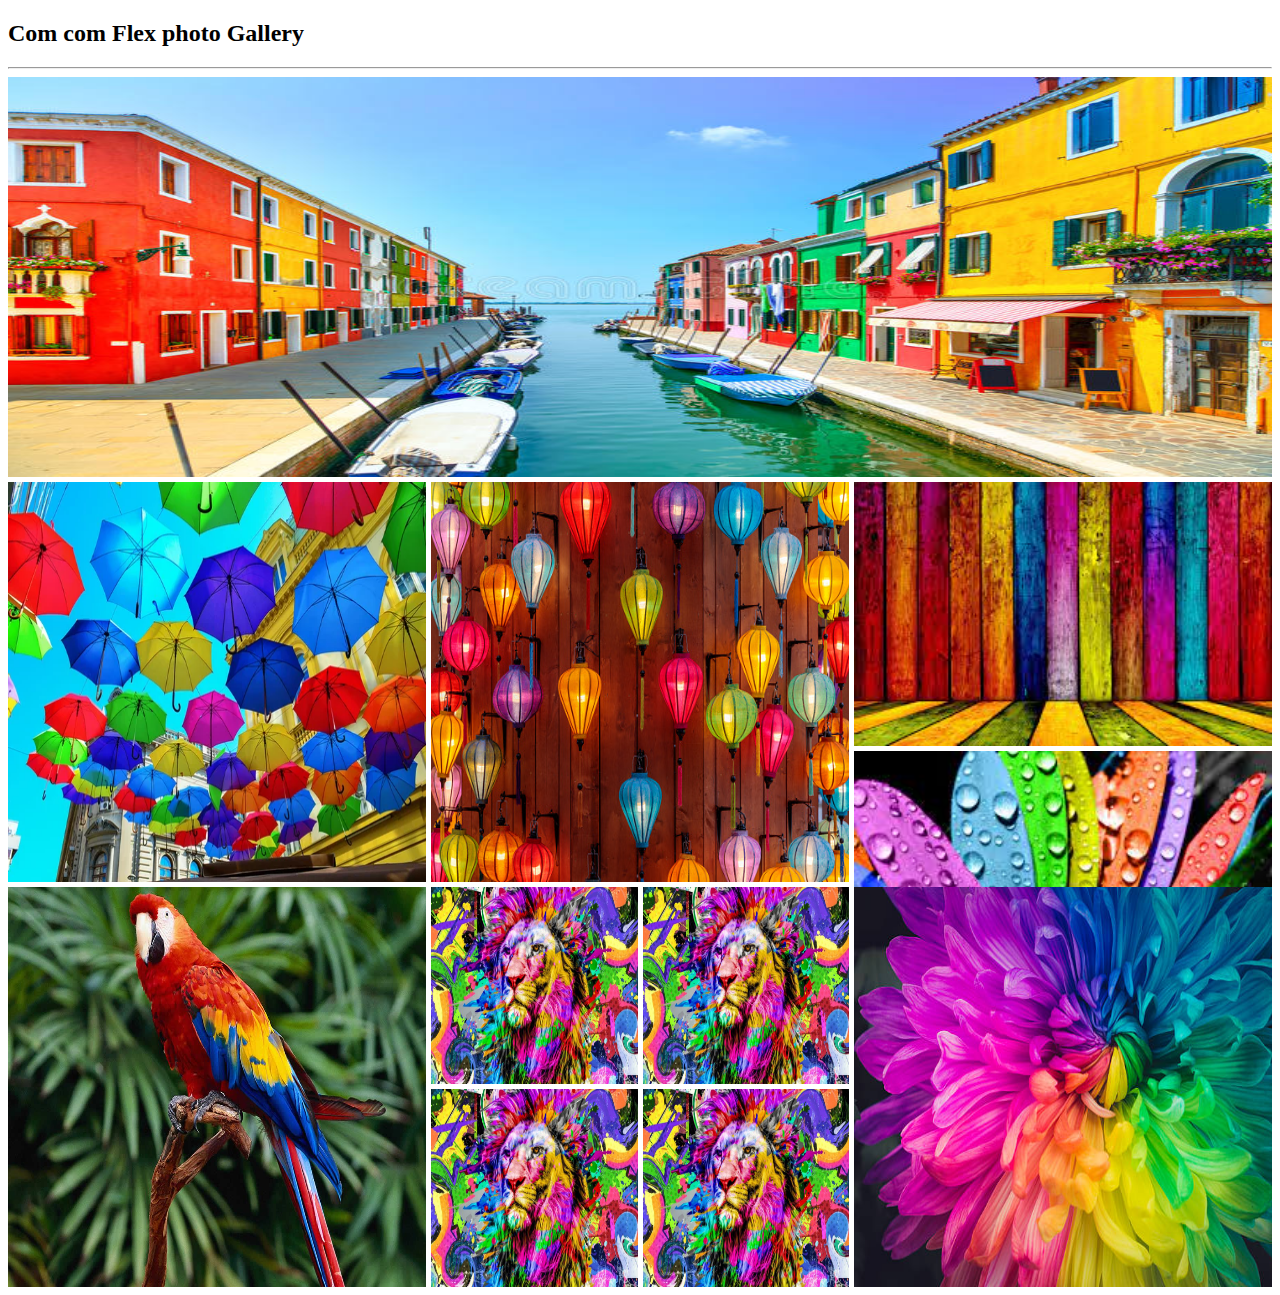
<file: Responsive-example/com flex.html>
<!DOCTYPE html>
<html lang="en">

<head>
    <meta charset="UTF-8">
    <meta http-equiv="X-UA-Compatible" content="IE=edge">
    <meta name="viewport" content="width=device-width, initial-scale=1.0">
    <title>COM COM PLEX FLEX</title>
    <link rel="stylesheet" href="styles/com flex.css">
</head>

<body>
    <header>
        <h2>Com com Flex photo Gallery</h2>
        <hr>
    </header>
    <main>
        <section class="row">
            <img src="images/A.jpg" alt="">

        </section>
        <section class="row second-row">
            <div>
                <img src="images/B.jpg" alt="">
            </div>
            <div>
                <img src="images/C.jpg" alt="">
            </div>
            <div class="second-row-third-container">
                <div>
                    <img src="images/D.jpg" alt="">
                </div>
                <div>
                    <img src="images/E.jpg" alt="">
                </div>

            </div>

        </section>
        <section class="row third-row">
            <div>
                <img src="images/F.jpg" alt="">
            </div>
            <div class="third-row-container">
                <div>
                    <img src="images/G.jpg" alt="">
                </div>
                <div>
                    <img src="images/G.jpg" alt="">
                </div>
                <div>
                    <img src="images/G.jpg" alt="">
                </div>
                <div>
                    <img src="images/G.jpg" alt="">
                </div>
            </div>
            <div>
                <img src="images/I.jpg" alt="">
            </div>

        </section>
    </main>

</body>

</html>
</file>
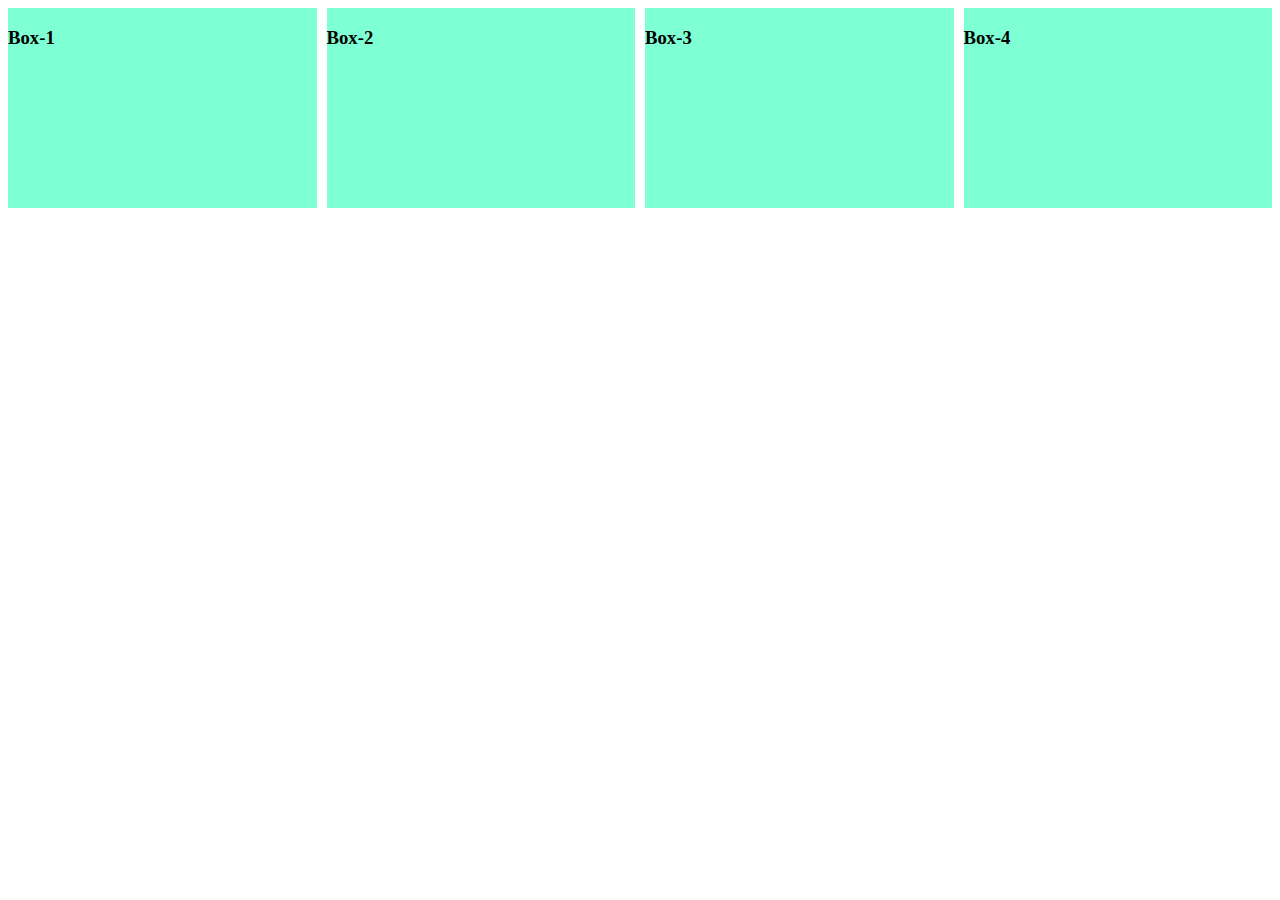
<file: responsive-examples-master/flex.html>
<!DOCTYPE html>
<html lang="en">
<head>
    <meta charset="UTF-8">
    <meta http-equiv="X-UA-Compatible" content="IE=edge">
    <meta name="viewport" content="width=device-width, initial-scale=1.0">
    <title>Simple Responsive Flexbox </title>
    <style>
        .container{
            display: flex;
            gap: 10px;
        }
        .box{
            height: 200px;
            width: 100%;
            background-color: aquamarine;
        }
        @media screen and (max-width: 576px) {
            .container{
                flex-direction: column;
            }
        }

        @media screen and (min-width: 577px) and (max-width: 992px) {
            .box{
                background-color: antiquewhite;
            }   
        }
    </style>
</head>
<body>
    <section class="container">
        <!-- .box*4>h3{Box-$} -->
        <div class="box">
            <h3>Box-1</h3>
        </div>
        <div class="box">
            <h3>Box-2</h3>
        </div>
        <div class="box">
            <h3>Box-3</h3>
        </div>
        <div class="box">
            <h3>Box-4</h3>
        </div>
    </section>
</body>
</html>
</file>
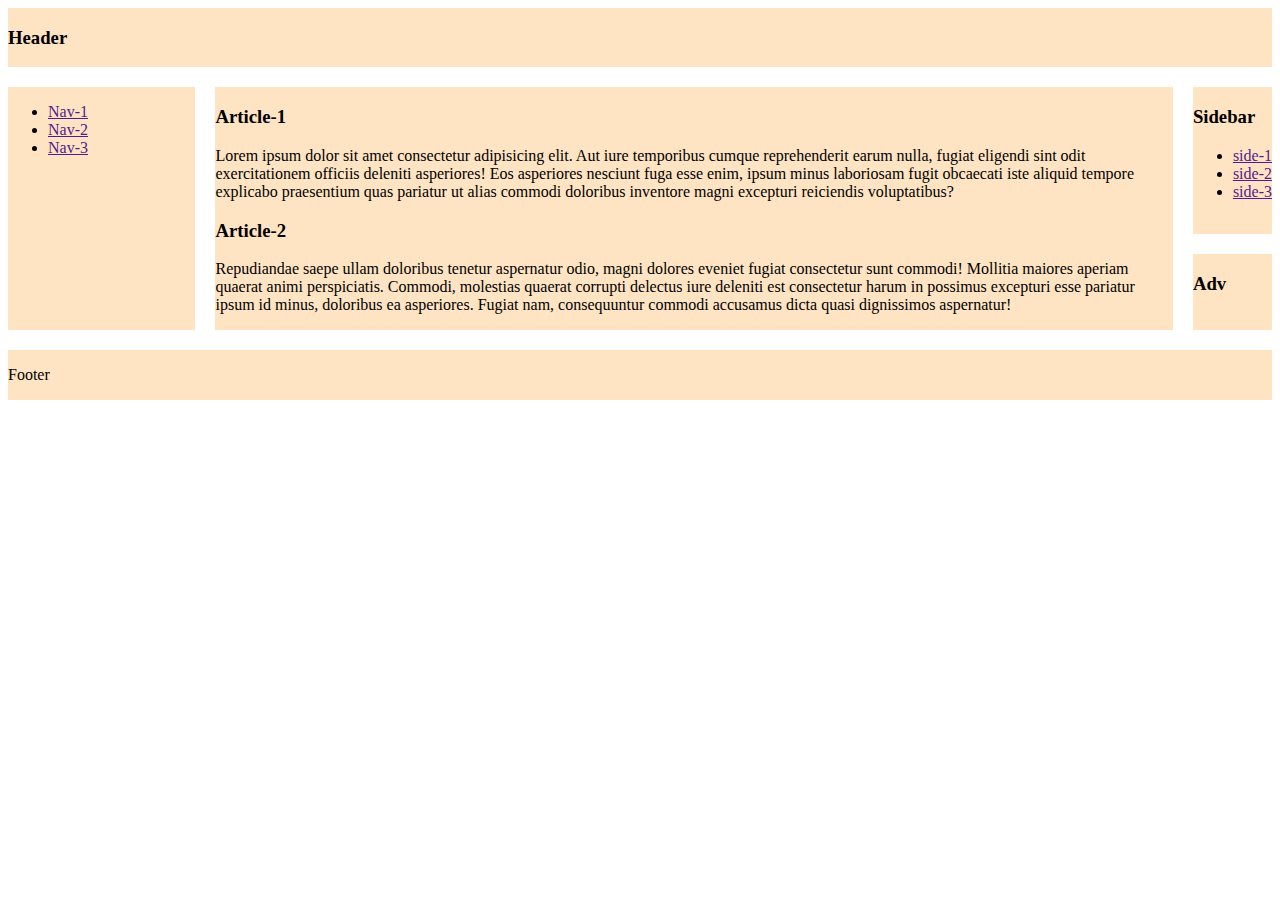
<file: responsive-examples-master/grid-area.html>
<!DOCTYPE html>
<html lang="en">
<head>
    <meta charset="UTF-8">
    <meta http-equiv="X-UA-Compatible" content="IE=edge">
    <meta name="viewport" content="width=device-width, initial-scale=1.0">
    <title>Document</title>
    <link rel="stylesheet" href="styles/grid-area.css">
</head>
<body class="grid-container">
    <header class="header">
        <h3>Header</h3>
    </header>
    <!-- nav.nav>ul>li*3{Nav-$} -->
    <nav class="nav">
        <ul>
            <li><a href="">Nav-1</a></li>
            <li><a href="">Nav-2</a></li>
            <li><a href="">Nav-3</a></li>
        </ul>
    </nav>
    <main class="main">
        <!-- article*2>h3{Article-$}+p>lorem50 -->
        <article>
            <h3>Article-1</h3>
            <p>Lorem ipsum dolor sit amet consectetur adipisicing elit. Aut iure temporibus cumque reprehenderit earum nulla, fugiat eligendi sint odit exercitationem officiis deleniti asperiores! Eos asperiores nesciunt fuga esse enim, ipsum minus laboriosam fugit obcaecati iste aliquid tempore explicabo praesentium quas pariatur ut alias commodi doloribus inventore magni excepturi reiciendis voluptatibus?</p>
        </article>
        <article>
            <h3>Article-2</h3>
            <p>Repudiandae saepe ullam doloribus tenetur aspernatur odio, magni dolores eveniet fugiat consectetur sunt commodi! Mollitia maiores aperiam quaerat animi perspiciatis. Commodi, molestias quaerat corrupti delectus iure deleniti est consectetur harum in possimus excepturi esse pariatur ipsum id minus, doloribus ea asperiores. Fugiat nam, consequuntur commodi accusamus dicta quasi dignissimos aspernatur!</p>
        </article>
    </main>
    <aside class="aside">
        <h3>Sidebar</h3>
        <ul>
            <li><a href="">side-1</a></li>
            <li><a href="">side-2</a></li>
            <li><a href="">side-3</a></li>
        </ul>
    </aside>
    <div class="ad">
        <h3>Adv</h3>
    </div>
    <footer class="footer">
        <p>Footer</p>
    </footer>
</body>
</html>
</file>
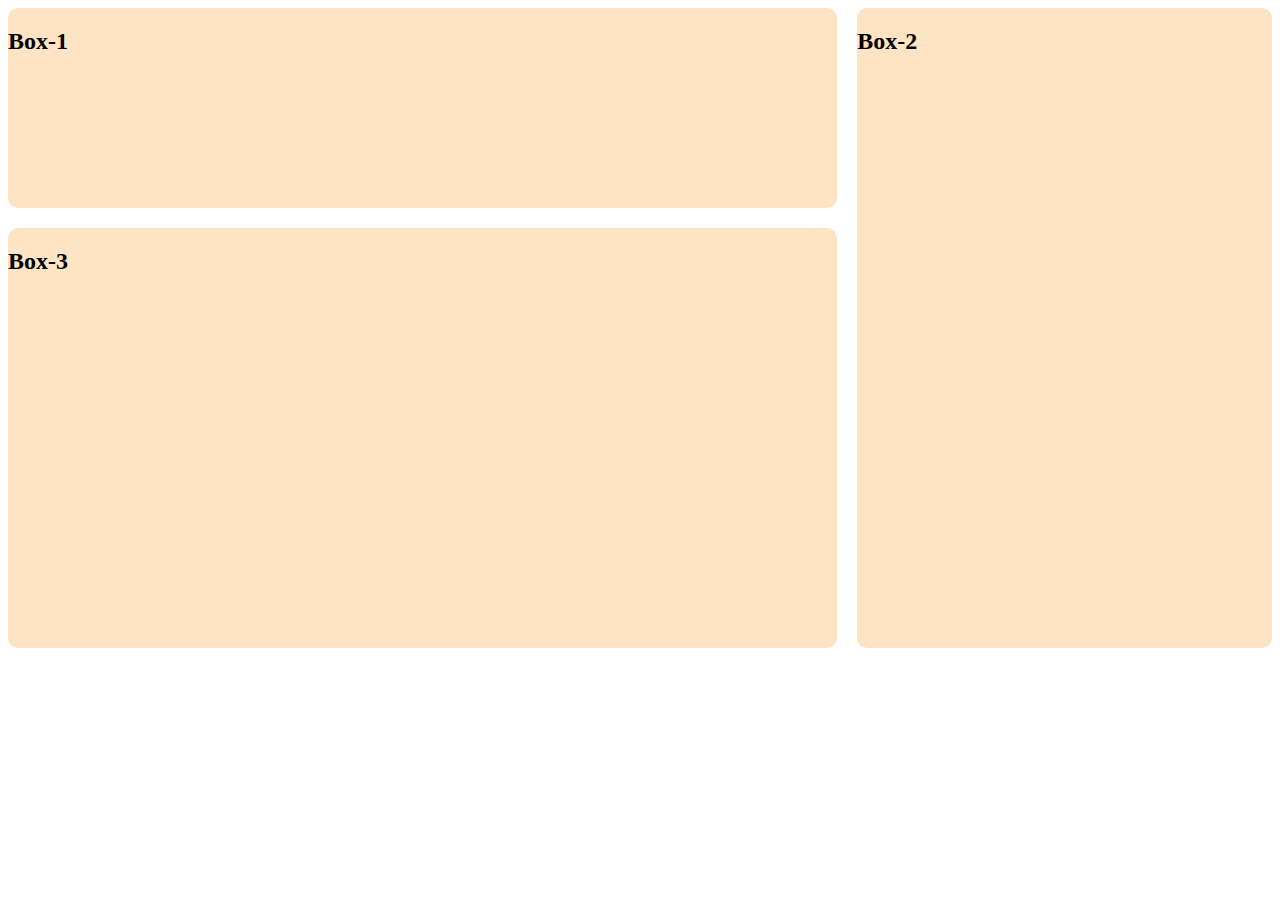
<file: responsive-examples-master/grid.html>
<!DOCTYPE html>
<html lang="en">
<head>
    <meta charset="UTF-8">
    <meta http-equiv="X-UA-Compatible" content="IE=edge">
    <meta name="viewport" content="width=device-width, initial-scale=1.0">
    <title>Grid</title>
    <style>
        .container{
            display: grid;
            grid-template-columns: 2fr 1fr;
            grid-template-rows: repeat(3, 200px);
            gap: 20px;
        }
        .box{
            border-radius: 10px;
            background-color: bisque;
        }
        #box-3{
            grid-column: 1;
            grid-row: span 2;
        }
        #box-2{
            grid-column: 2;
            grid-row: span 3;
        }
        @media screen and (max-width: 576px) {
            .container {
                grid-template-columns: repeat(1, 1fr);
            }
            #box-2{
                grid-column: 1;
            }
        }
    </style>
</head>
<body>
    <div class="container">
        <div class="box" id="box-1">
            <h2>Box-1</h2>
        </div>
        <div class="box" id="box-2">
            <h2>Box-2</h2>
        </div>
        <div class="box" id="box-3">
            <h2>Box-3</h2>
        </div>
    </div>
</body>
</html>
</file>
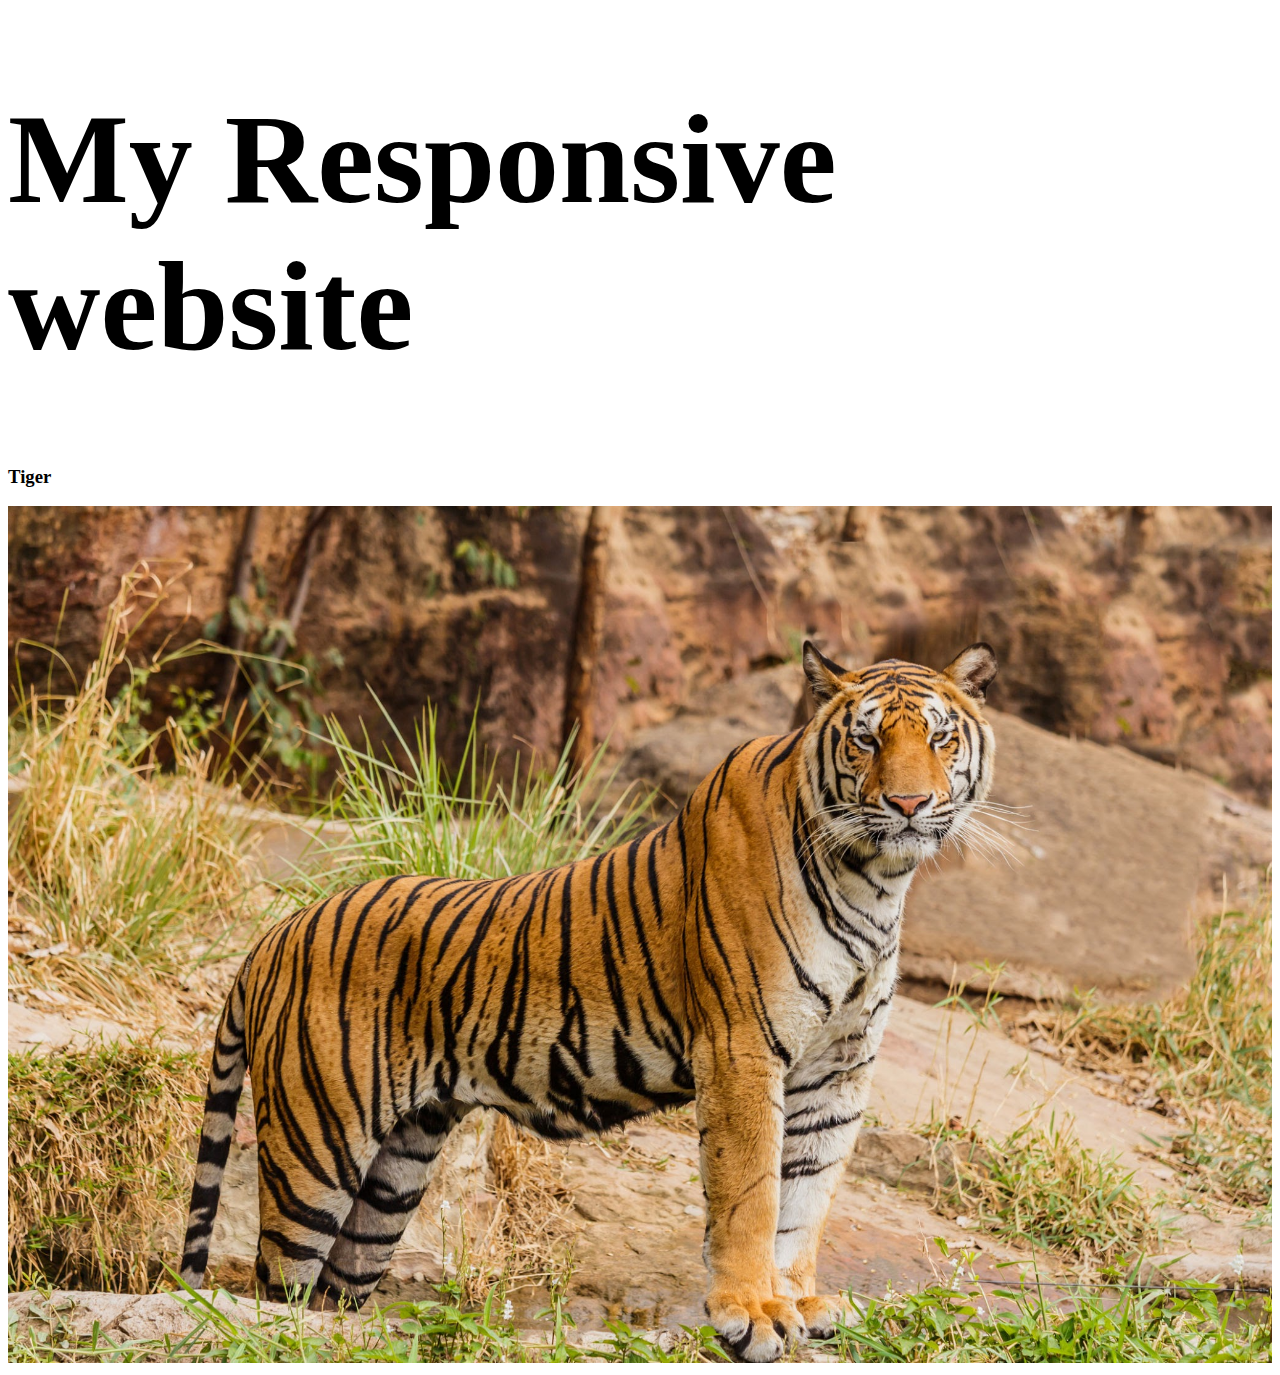
<file: Web site Layout/resonsive-website.html>
<!DOCTYPE html>
<html lang="en">

<head>
    <meta charset="UTF-8">
    <meta http-equiv="X-UA-Compatible" content="IE=edge">
    <meta name="viewport" content="width=device-width, initial-scale=1.0">
    <title>Document</title>
    <style>
        h1 {
            font-size: 10vw;
        }
        
        .tiger img {
            width: 100%;
        }
    </style>
</head>

<body>
    <section>
        <h1>My Responsive website</h1>
    </section>
    <section class="tiger">
        <h3>Tiger</h3>
        <img src="images/tiger.jpg" alt="">
    </section>
    <!-- 1.viewport meta tag 
        2.css relatve unit
        3.image-responsive(fluid image
        )
        4.body max-with and margin auto
        5.responsive split screen using flex(2 column section)
        6.grid responsive(mult-column)
        7. responsive menu(bootstrap responsive)----future
    
    
    
    
    
    
    -->



</body>

</html>
</file>
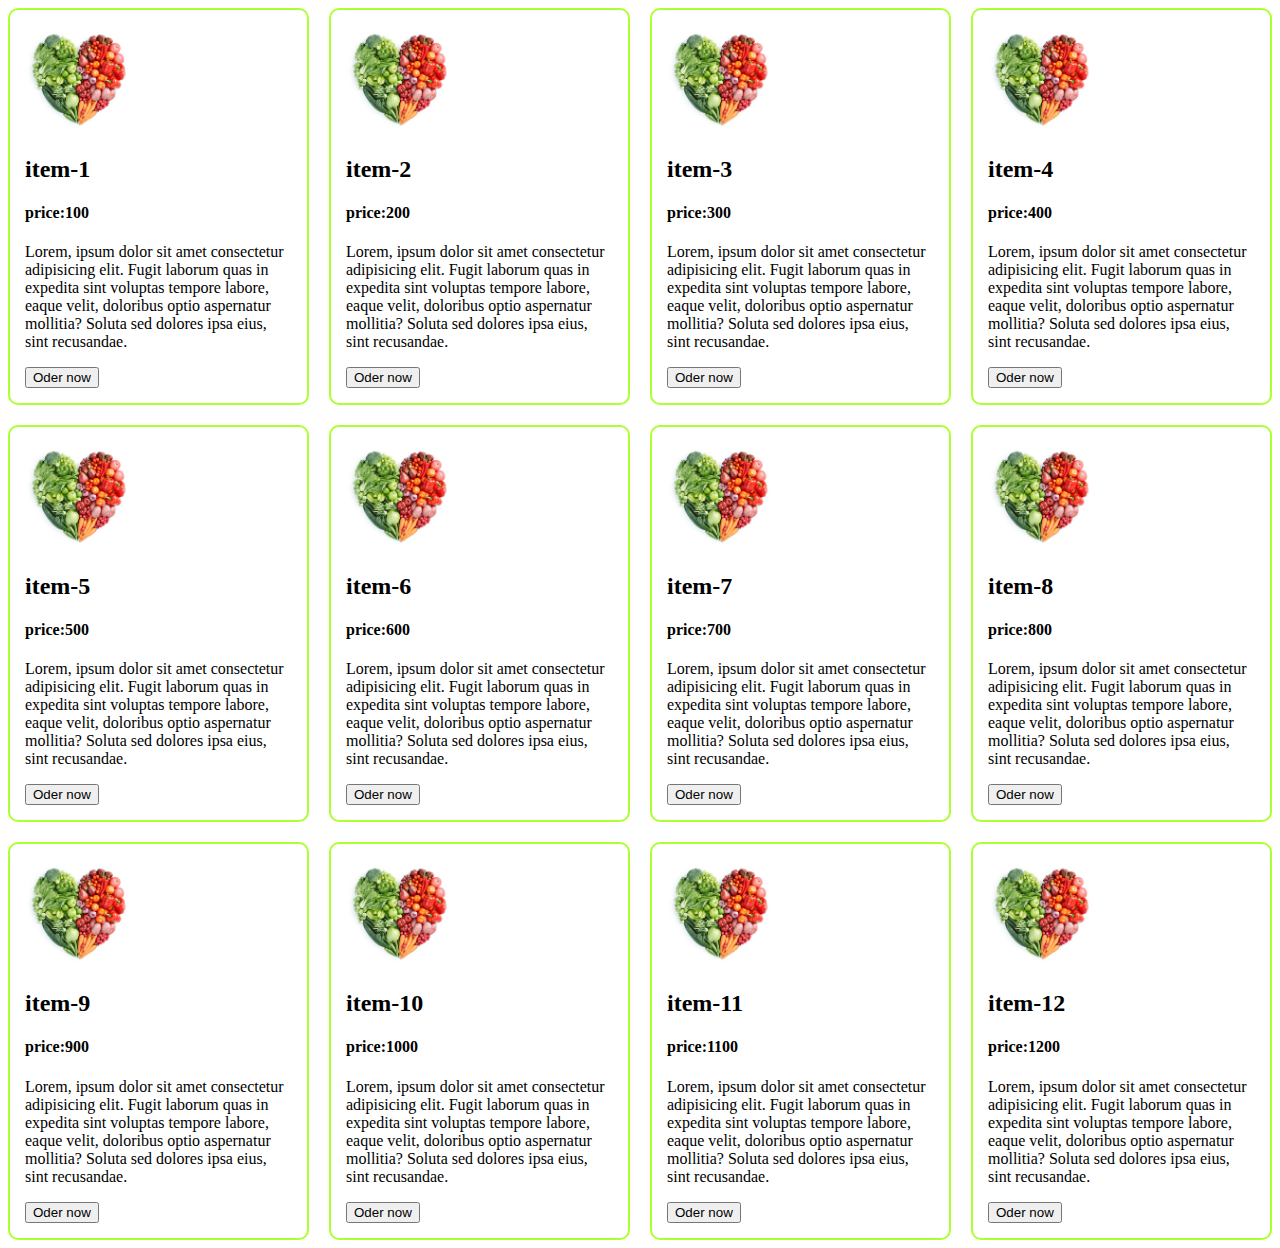
<file: Web site Layout/responsive.html>
<!DOCTYPE html>
<html lang="en">

<head>
    <meta charset="UTF-8">
    <meta http-equiv="X-UA-Compatible" content="IE=edge">
    <meta name="viewport" content="width=device-width, initial-scale=1.0">
    <title>Rsponsive website </title>
    <style>
        .container {
            display: grid;
            grid-template-columns: repeat(4, 2fr);
            gap: 20px;
        }
        
        .food {
            border: 2px solid greenyellow;
            border-radius: 10px;
            padding: 15px;
        }
        
        .container img {
            width: 40%;
        }
        /* Smaller device */
        
        @media screen and (max-width: 578px) {
            .food {
                /* background-color: orange; */
                grid-template-columns: repeat(1, 2fr);
            }
        }
        /* mideum device */
        
        @media screen and(min-width:579) and (min-width: 992px) {
            .food {
                background-color: blueviolet;
            }
        }
    </style>
</head>

<body>
    <div class="container">
        <div class="food"><img src="images/food.png" alt="">
            <h2>item-1</h2>
            <h4>price:100</h4>
            <p>Lorem, ipsum dolor sit amet consectetur adipisicing elit. Fugit laborum quas in expedita sint voluptas tempore labore, eaque velit, doloribus optio aspernatur mollitia? Soluta sed dolores ipsa eius, sint recusandae.</p>
            <button>Oder now</button>
        </div>

        <div class="food"><img src="images/food.png" alt="">
            <h2>item-2</h2>
            <h4>price:200</h4>
            <p>Lorem, ipsum dolor sit amet consectetur adipisicing elit. Fugit laborum quas in expedita sint voluptas tempore labore, eaque velit, doloribus optio aspernatur mollitia? Soluta sed dolores ipsa eius, sint recusandae.</p>
            <button>Oder now</button>

        </div>
        <div class="food"><img src="images/food.png" alt="">
            <h2>item-3</h2>
            <h4>price:300</h4>
            <p>Lorem, ipsum dolor sit amet consectetur adipisicing elit. Fugit laborum quas in expedita sint voluptas tempore labore, eaque velit, doloribus optio aspernatur mollitia? Soluta sed dolores ipsa eius, sint recusandae.</p>
            <button>Oder now</button>

        </div>
        <div class="food"><img src="images/food.png" alt="">
            <h2>item-4</h2>
            <h4>price:400</h4>
            <p>Lorem, ipsum dolor sit amet consectetur adipisicing elit. Fugit laborum quas in expedita sint voluptas tempore labore, eaque velit, doloribus optio aspernatur mollitia? Soluta sed dolores ipsa eius, sint recusandae.</p>
            <button>Oder now</button>
        </div>
        <div class="food"><img src="images/food.png" alt="">
            <h2>item-5</h2>
            <h4>price:500</h4>
            <p>Lorem, ipsum dolor sit amet consectetur adipisicing elit. Fugit laborum quas in expedita sint voluptas tempore labore, eaque velit, doloribus optio aspernatur mollitia? Soluta sed dolores ipsa eius, sint recusandae.</p>
            <button>Oder now</button>
        </div>
        <div class="food"><img src="images/food.png" alt="">
            <h2>item-6</h2>
            <h4>price:600</h4>
            <p>Lorem, ipsum dolor sit amet consectetur adipisicing elit. Fugit laborum quas in expedita sint voluptas tempore labore, eaque velit, doloribus optio aspernatur mollitia? Soluta sed dolores ipsa eius, sint recusandae.</p>
            <button>Oder now</button>
        </div>
        <div class="food"><img src="images/food.png" alt="">
            <h2>item-7</h2>
            <h4>price:700</h4>
            <p>Lorem, ipsum dolor sit amet consectetur adipisicing elit. Fugit laborum quas in expedita sint voluptas tempore labore, eaque velit, doloribus optio aspernatur mollitia? Soluta sed dolores ipsa eius, sint recusandae.</p>
            <button>Oder now</button>
        </div>
        <div class="food"><img src="images/food.png" alt="">
            <h2>item-8</h2>
            <h4>price:800</h4>
            <p>Lorem, ipsum dolor sit amet consectetur adipisicing elit. Fugit laborum quas in expedita sint voluptas tempore labore, eaque velit, doloribus optio aspernatur mollitia? Soluta sed dolores ipsa eius, sint recusandae.</p>
            <button>Oder now</button>
        </div>
        <div class="food"><img src="images/food.png" alt="">
            <h2>item-9</h2>
            <h4>price:900</h4>
            <p>Lorem, ipsum dolor sit amet consectetur adipisicing elit. Fugit laborum quas in expedita sint voluptas tempore labore, eaque velit, doloribus optio aspernatur mollitia? Soluta sed dolores ipsa eius, sint recusandae.</p>
            <button>Oder now</button>
        </div>
        <div class="food"><img src="images/food.png" alt="">
            <h2>item-10</h2>
            <h4>price:1000</h4>
            <p>Lorem, ipsum dolor sit amet consectetur adipisicing elit. Fugit laborum quas in expedita sint voluptas tempore labore, eaque velit, doloribus optio aspernatur mollitia? Soluta sed dolores ipsa eius, sint recusandae.</p>
            <button>Oder now</button>
        </div>
        <div class="food"><img src="images/food.png" alt="">
            <h2>item-11</h2>
            <h4>price:1100</h4>
            <p>Lorem, ipsum dolor sit amet consectetur adipisicing elit. Fugit laborum quas in expedita sint voluptas tempore labore, eaque velit, doloribus optio aspernatur mollitia? Soluta sed dolores ipsa eius, sint recusandae.</p>
            <button>Oder now</button>
        </div>
        <div class="food"><img src="images/food.png" alt="">
            <h2>item-12</h2>
            <h4>price:1200</h4>
            <p>Lorem, ipsum dolor sit amet consectetur adipisicing elit. Fugit laborum quas in expedita sint voluptas tempore labore, eaque velit, doloribus optio aspernatur mollitia? Soluta sed dolores ipsa eius, sint recusandae.</p>
            <button>Oder now</button>
        </div>
    </div>

</body>

</html>
</file>
<file: Responsive-example/styles/com flex.css>
.row {
        height: 400px;
        margin-bottom: 5px;
    }
    
    .row img {
        height: 100%;
        width: 100%;
    }
    
    .second-row,
    .third-row {
        display: flex;
        gap: 5px;
    }
    
    .second-row>div {
        flex: 1;
    }
    
    .second-row-third-container {
        display: flex;
        flex-direction: column;
        gap: 5px;
    }
    
    .second-row-third-container div {
        height: calc(50%-5px/2);
    }
    
    .third-row-container {
        display: grid;
        grid-template-columns: repeat(2, 1fr);
        gap: 5px;
    }
    
    .third-row-container div {
        height: 100%;
    }
    
    .third-row>div {
        flex: 1;
    }
    
    @media screen (max-width:576px) {
        .second-row,
        .third-row {
            flex-direction: colum;
        }
    }
</file>
<file: responsive-examples-master/styles/grid-area.css>
/* define grid areas */
.header{
    grid-area: header;
}
.nav{
    grid-area: nav;
}
.main{
    grid-area: main;
}
.aside{
    grid-area: aside;
}
.ad{
    grid-area: ad;
}
.footer{
    grid-area: footer;
}
.header, .ad, .aside, .footer, .main, .nav{
    background-color: bisque;
}
/* grid layout related styles */
.grid-container{
    display: grid;
    gap: 20px;
    grid-template-columns: 1fr 4fr 1fr;
    grid-template-areas: 
    "header header header header"
    "nav    main    main  aside"
    "nav    main    main  ad"
    "footer footer footer footer"
    ;
}

@media screen and (max-width:576px) {
    .grid-container{
        grid-template-columns: 1fr;
        grid-template-areas: 
        "header"
        "nav"
        "main"
        "aside"
        "ad"
        "footer"
        ;
    }
}
</file>
